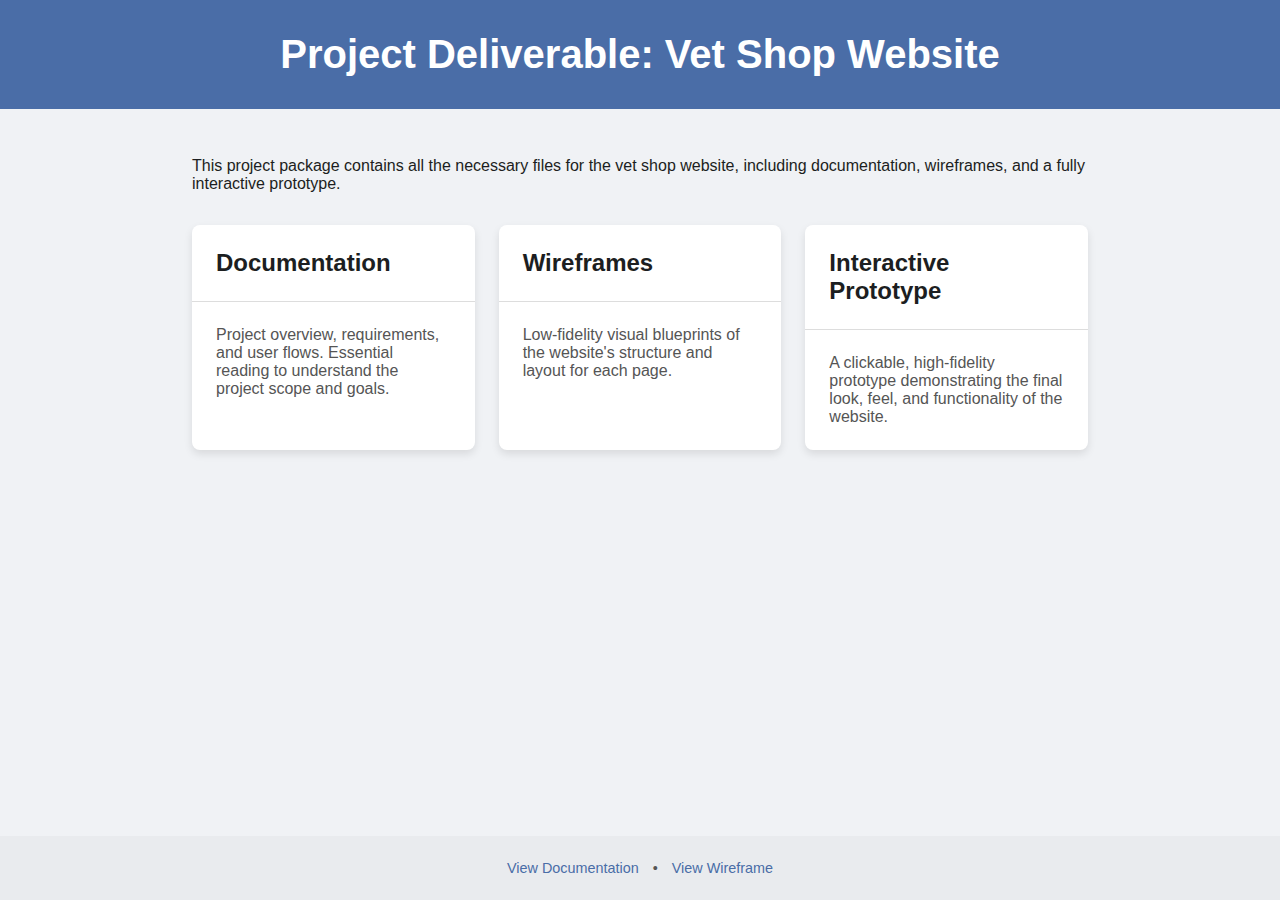
<file: index.html>
<!DOCTYPE html>
<html lang="en">
<head>
    <meta charset="UTF-8">
    <meta name="viewport" content="width=device-width, initial-scale=1.0">
    <title>Project Hub: Vet Shop Website</title>
    <style>
        body { font-family: -apple-system, BlinkMacSystemFont, "Segoe UI", Roboto, Helvetica, Arial, sans-serif; margin: 0; background-color: #f0f2f5; color: #1c1e21; display: flex; flex-direction: column; min-height: 100vh; }
        header { background-color: #4a6da7; color: white; padding: 2rem; text-align: center; }
        h1 { margin: 0; font-size: 2.5rem; }
        main { flex: 1; padding: 2rem; max-width: 960px; margin: 0 auto; width: 100%; box-sizing: border-box; }
        .nav-grid { display: grid; grid-template-columns: repeat(auto-fit, minmax(250px, 1fr)); gap: 1.5rem; margin-top: 2rem; }
        .card { background-color: #fff; border-radius: 8px; box-shadow: 0 4px 8px rgba(0,0,0,0.1); text-decoration: none; color: inherit; transition: transform 0.2s ease, box-shadow 0.2s ease; display: flex; flex-direction: column; overflow: hidden; }
        .card:hover { transform: translateY(-5px); box-shadow: 0 8px 16px rgba(0,0,0,0.15); }
        .card h2 { font-size: 1.5rem; margin: 0; padding: 1.5rem; border-bottom: 1px solid #ddd; }
        .card p { font-size: 1rem; padding: 1.5rem; flex-grow: 1; margin: 0; color: #555; }
        footer { background-color: #e9ebee; text-align: center; padding: 1.5rem; font-size: 0.9rem; color: #555; }
        footer a { color: #4a6da7; text-decoration: none; margin: 0 10px; }
        footer a:hover { text-decoration: underline; }
    </style>
</head>
<body>
    <header>
        <h1>Project Deliverable: Vet Shop Website</h1>
    </header>
    <main>
        <p>This project package contains all the necessary files for the vet shop website, including documentation, wireframes, and a fully interactive prototype.</p>
        <div class="nav-grid">
            <a href="docs/overview.md" class="card">
                <h2>Documentation</h2>
                <p>Project overview, requirements, and user flows. Essential reading to understand the project scope and goals.</p>
            </a>
            <a href="wireframes/index.html" class="card">
                <h2>Wireframes</h2>
                <p>Low-fidelity visual blueprints of the website's structure and layout for each page.</p>
            </a>
            <a href="prototype/index.html" class="card">
                <h2>Interactive Prototype</h2>
                <p>A clickable, high-fidelity prototype demonstrating the final look, feel, and functionality of the website.</p>
            </a>
        </div>
    </main>
    <footer>
        <a href="docs/overview.md">View Documentation</a> &bull;
        <a href="wireframes/index.html">View Wireframe</a>
    </footer>
</body>
</html>
</file>
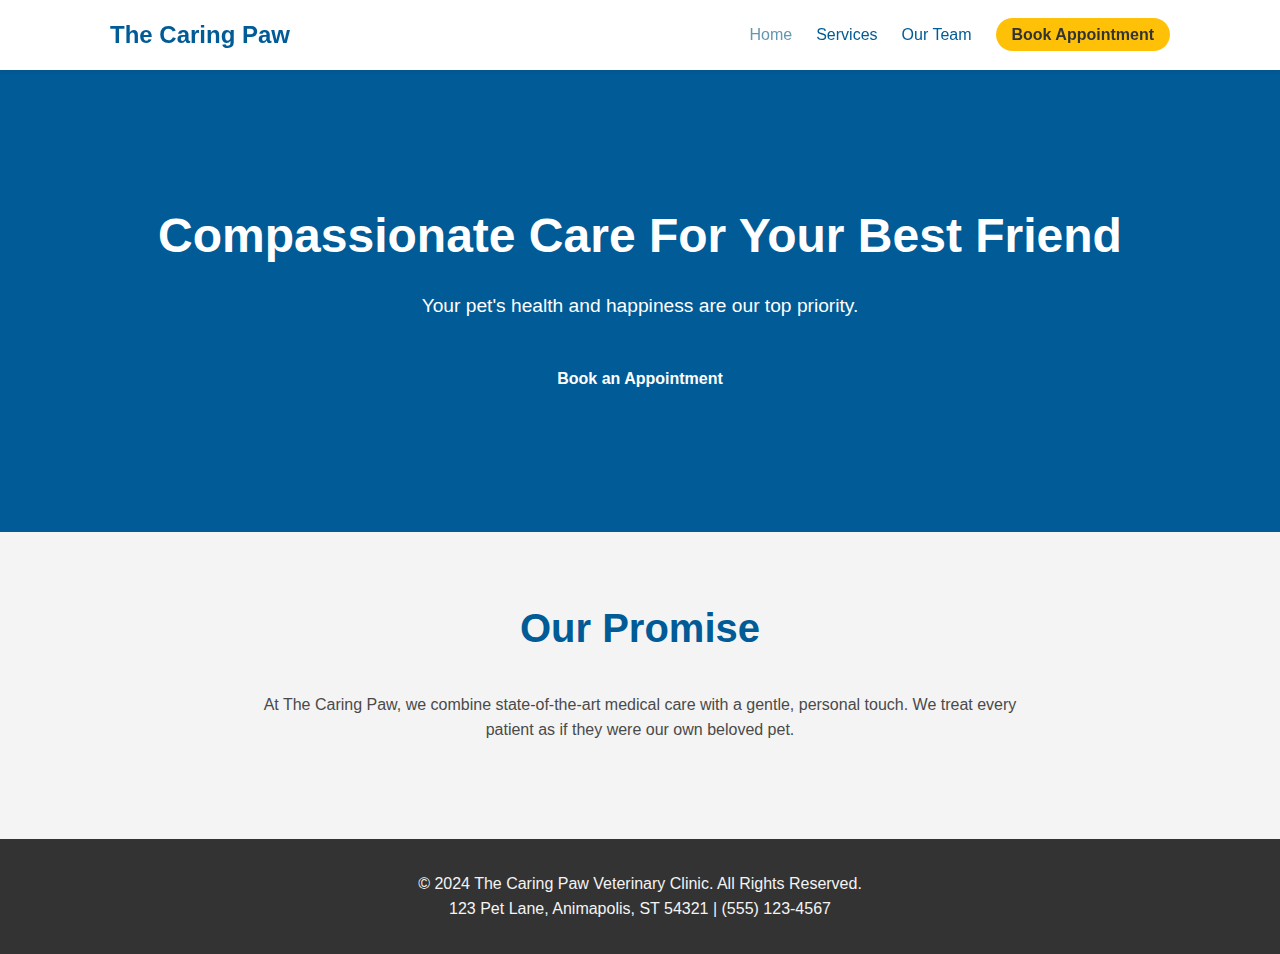
<file: prototype/index.html>
<!DOCTYPE html>
<html lang="en">
<head>
    <meta charset="UTF-8">
    <meta name="viewport" content="width=device-width, initial-scale=1.0">
    <title>The Caring Paw Veterinary Clinic</title>
    <link rel="stylesheet" href="assets/styles.css">
</head>
<body>

    <header class="site-header">
        <div class="container">
            <a href="#home" class="logo">The Caring Paw</a>
            <nav class="main-nav">
                <ul>
                    <li><a href="#home" class="nav-link">Home</a></li>
                    <li><a href="#services" class="nav-link">Services</a></li>
                    <li><a href="#team" class="nav-link">Our Team</a></li>
                    <li><a href="#contact" class="nav-link cta">Book Appointment</a></li>
                </ul>
            </nav>
            <button class="mobile-nav-toggle" aria-label="Toggle navigation">☰</button>
        </div>
    </header>

    <main id="app-root">
        <!-- Content will be dynamically injected here by app.js -->
        <div class="loader"></div>
    </main>

    <footer class="site-footer">
        <div class="container">
            <p>&copy; 2024 The Caring Paw Veterinary Clinic. All Rights Reserved.</p>
            <p>123 Pet Lane, Animapolis, ST 54321 | (555) 123-4567</p>
        </div>
    </footer>

    <script src="assets/app.js" defer></script>
</body>
</html>
</file>
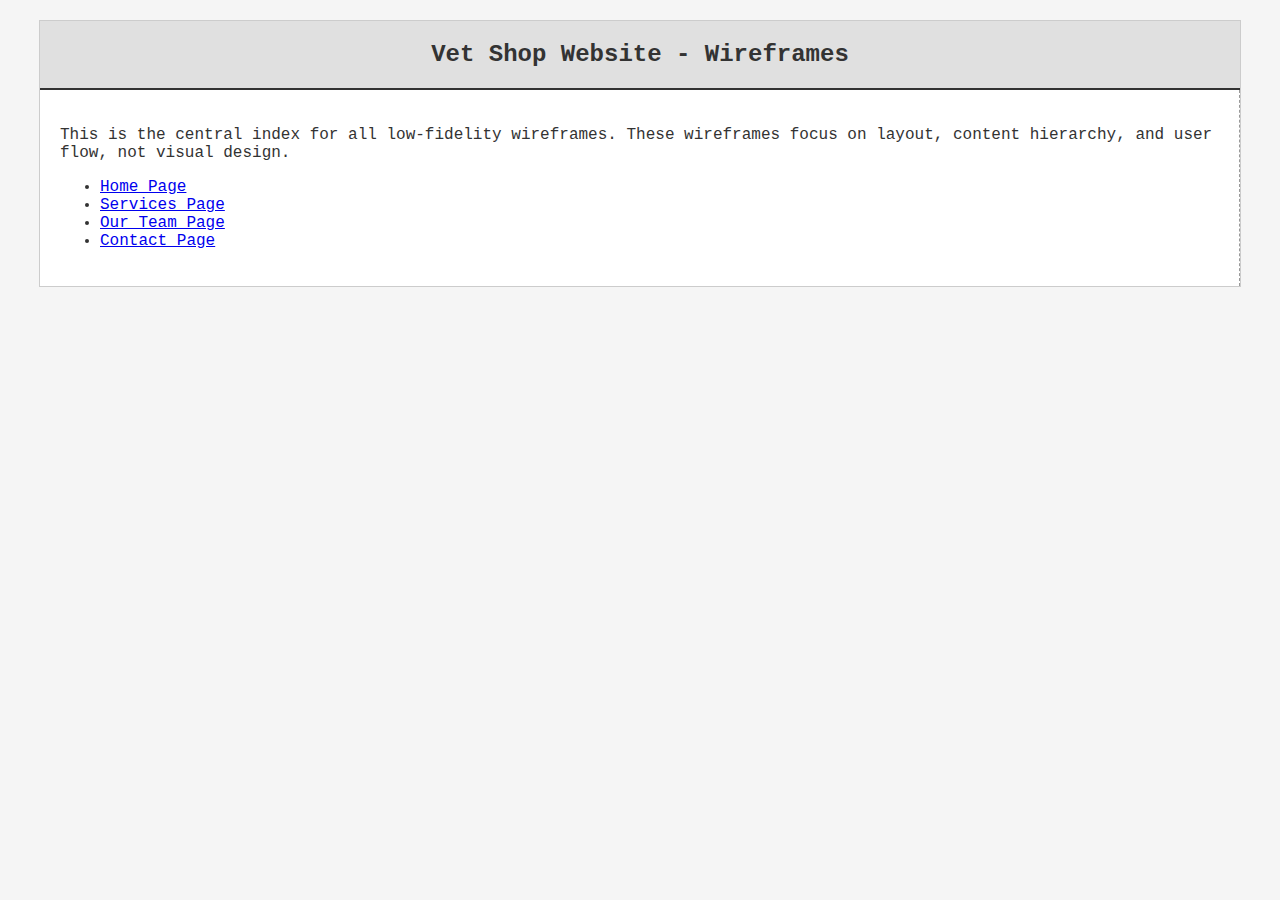
<file: wireframes/index.html>
<!DOCTYPE html>
<html lang="en">
<head>
    <meta charset="UTF-8">
    <meta name="viewport" content="width=device-width, initial-scale=1.0">
    <title>Wireframe Index</title>
    <link rel="stylesheet" href="wireframe-styles.css">
</head>
<body>
    <div class="container">
        <div class="header">
            <h1>Vet Shop Website - Wireframes</h1>
        </div>
        <div class="main-content">
            <p>This is the central index for all low-fidelity wireframes. These wireframes focus on layout, content hierarchy, and user flow, not visual design.</p>
            <ul>
                <li><a href="home.html">Home Page</a></li>
                <li><a href="services.html">Services Page</a></li>
                <li><a href="team.html">Our Team Page</a></li>
                <li><a href="contact.html">Contact Page</a></li>
            </ul>
        </div>
    </div>
</body>
</html>
</file>
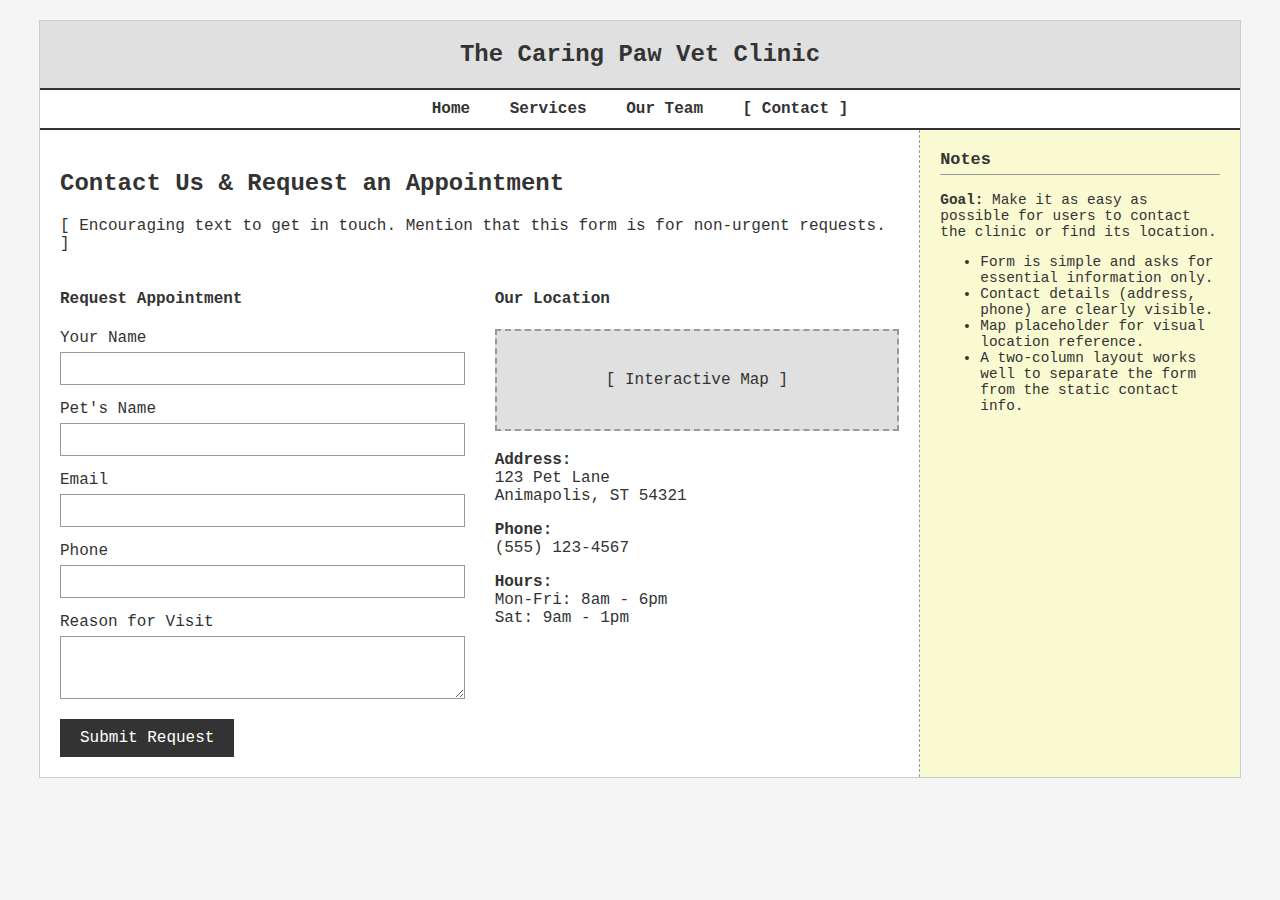
<file: wireframes/contact.html>
<!DOCTYPE html>
<html lang="en">
<head>
    <meta charset="UTF-8">
    <title>Wireframe: Contact</title>
    <link rel="stylesheet" href="wireframe-styles.css">
</head>
<body>
    <div class="container">
        <div class="header"><h1>The Caring Paw Vet Clinic</h1></div>
        <div class="nav">
            <a href="home.html">Home</a>
            <a href="services.html">Services</a>
            <a href="team.html">Our Team</a>
            <a href="contact.html">[ Contact ]</a>
        </div>
        <div class="layout">
            <div class="main-content">
                <h2>Contact Us & Request an Appointment</h2>
                <p>[ Encouraging text to get in touch. Mention that this form is for non-urgent requests. ]</p>
                
                <div style="display:flex; gap: 30px;">
                    <div style="flex:1;">
                        <h4>Request Appointment</h4>
                        <div class="form-group"><label>Your Name</label><input type="text"></div>
                        <div class="form-group"><label>Pet's Name</label><input type="text"></div>
                        <div class="form-group"><label>Email</label><input type="text"></div>
                        <div class="form-group"><label>Phone</label><input type="text"></div>
                        <div class="form-group"><label>Reason for Visit</label><textarea rows="3"></textarea></div>
                        <div class="button">Submit Request</div>
                    </div>
                    <div style="flex:1;">
                        <h4>Our Location</h4>
                        <div class="placeholder">[ Interactive Map ]</div>
                        <p><strong>Address:</strong><br>123 Pet Lane<br>Animapolis, ST 54321</p>
                        <p><strong>Phone:</strong><br>(555) 123-4567</p>
                        <p><strong>Hours:</strong><br>Mon-Fri: 8am - 6pm<br>Sat: 9am - 1pm</p>
                    </div>
                </div>
            </div>
            <aside class="notes">
                <h3>Notes</h3>
                <p><strong>Goal:</strong> Make it as easy as possible for users to contact the clinic or find its location.</p>
                <ul>
                    <li>Form is simple and asks for essential information only.</li>
                    <li>Contact details (address, phone) are clearly visible.</li>
                    <li>Map placeholder for visual location reference.</li>
                    <li>A two-column layout works well to separate the form from the static contact info.</li>
                </ul>
            </aside>
        </div>
    </div>
</body>
</html>
</file>
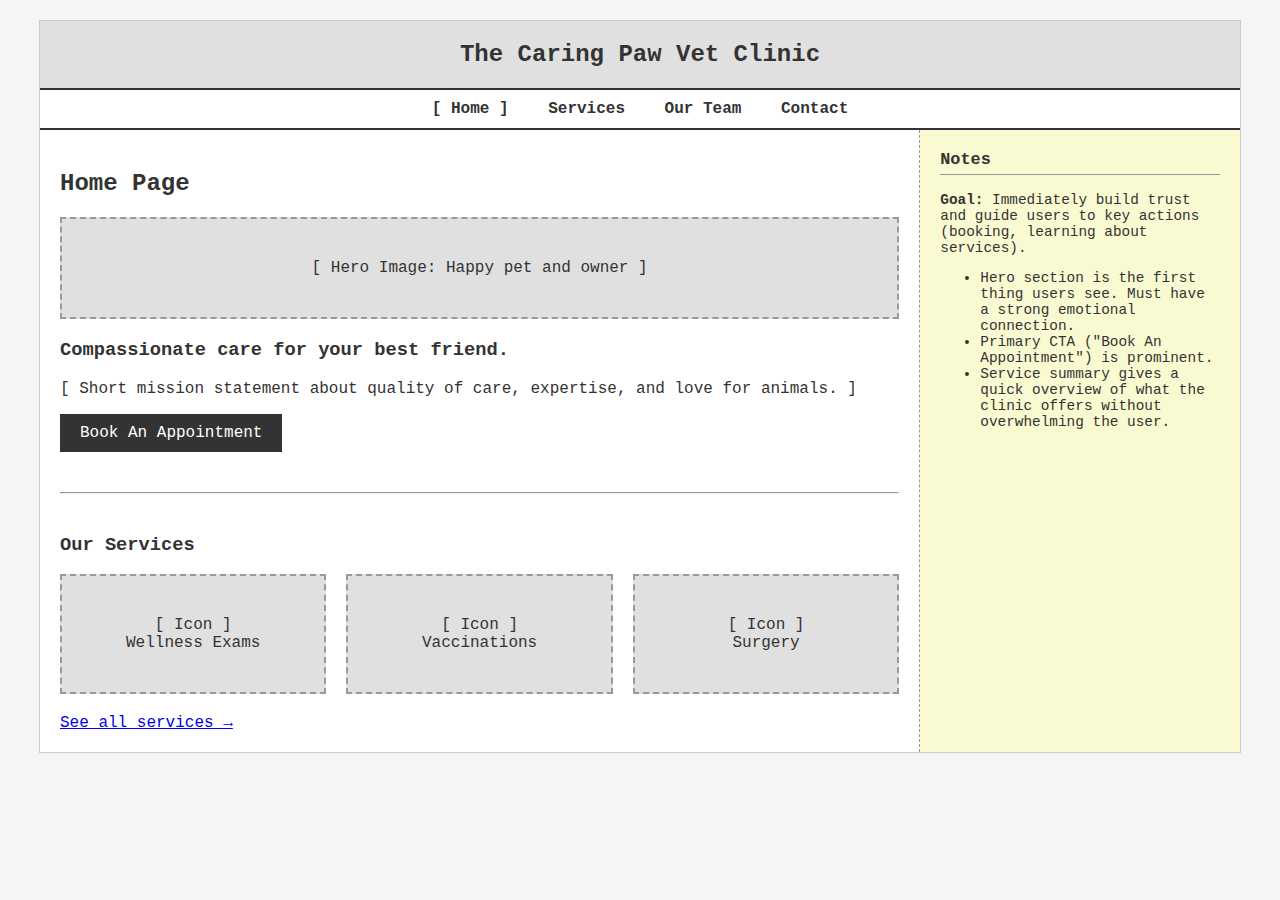
<file: wireframes/home.html>
<!DOCTYPE html>
<html lang="en">
<head>
    <meta charset="UTF-8">
    <title>Wireframe: Home</title>
    <link rel="stylesheet" href="wireframe-styles.css">
</head>
<body>
    <div class="container">
        <div class="header"><h1>The Caring Paw Vet Clinic</h1></div>
        <div class="nav">
            <a href="home.html">[ Home ]</a>
            <a href="services.html">Services</a>
            <a href="team.html">Our Team</a>
            <a href="contact.html">Contact</a>
        </div>
        <div class="layout">
            <div class="main-content">
                <h2>Home Page</h2>
                <div class="placeholder">[ Hero Image: Happy pet and owner ]</div>
                <h3>Compassionate care for your best friend.</h3>
                <p>[ Short mission statement about quality of care, expertise, and love for animals. ]</p>
                <div class="button">Book An Appointment</div>
                
                <hr style="margin: 40px 0;">

                <h3>Our Services</h3>
                <div class="grid-3">
                    <div class="placeholder">[ Icon ]<br>Wellness Exams</div>
                    <div class="placeholder">[ Icon ]<br>Vaccinations</div>
                    <div class="placeholder">[ Icon ]<br>Surgery</div>
                </div>
                <a href="services.html">See all services &rarr;</a>

            </div>
            <aside class="notes">
                <h3>Notes</h3>
                <p><strong>Goal:</strong> Immediately build trust and guide users to key actions (booking, learning about services).</p>
                <ul>
                    <li>Hero section is the first thing users see. Must have a strong emotional connection.</li>
                    <li>Primary CTA ("Book An Appointment") is prominent.</li>
                    <li>Service summary gives a quick overview of what the clinic offers without overwhelming the user.</li>
                </ul>
            </aside>
        </div>
    </div>
</body>
</html>
</file>
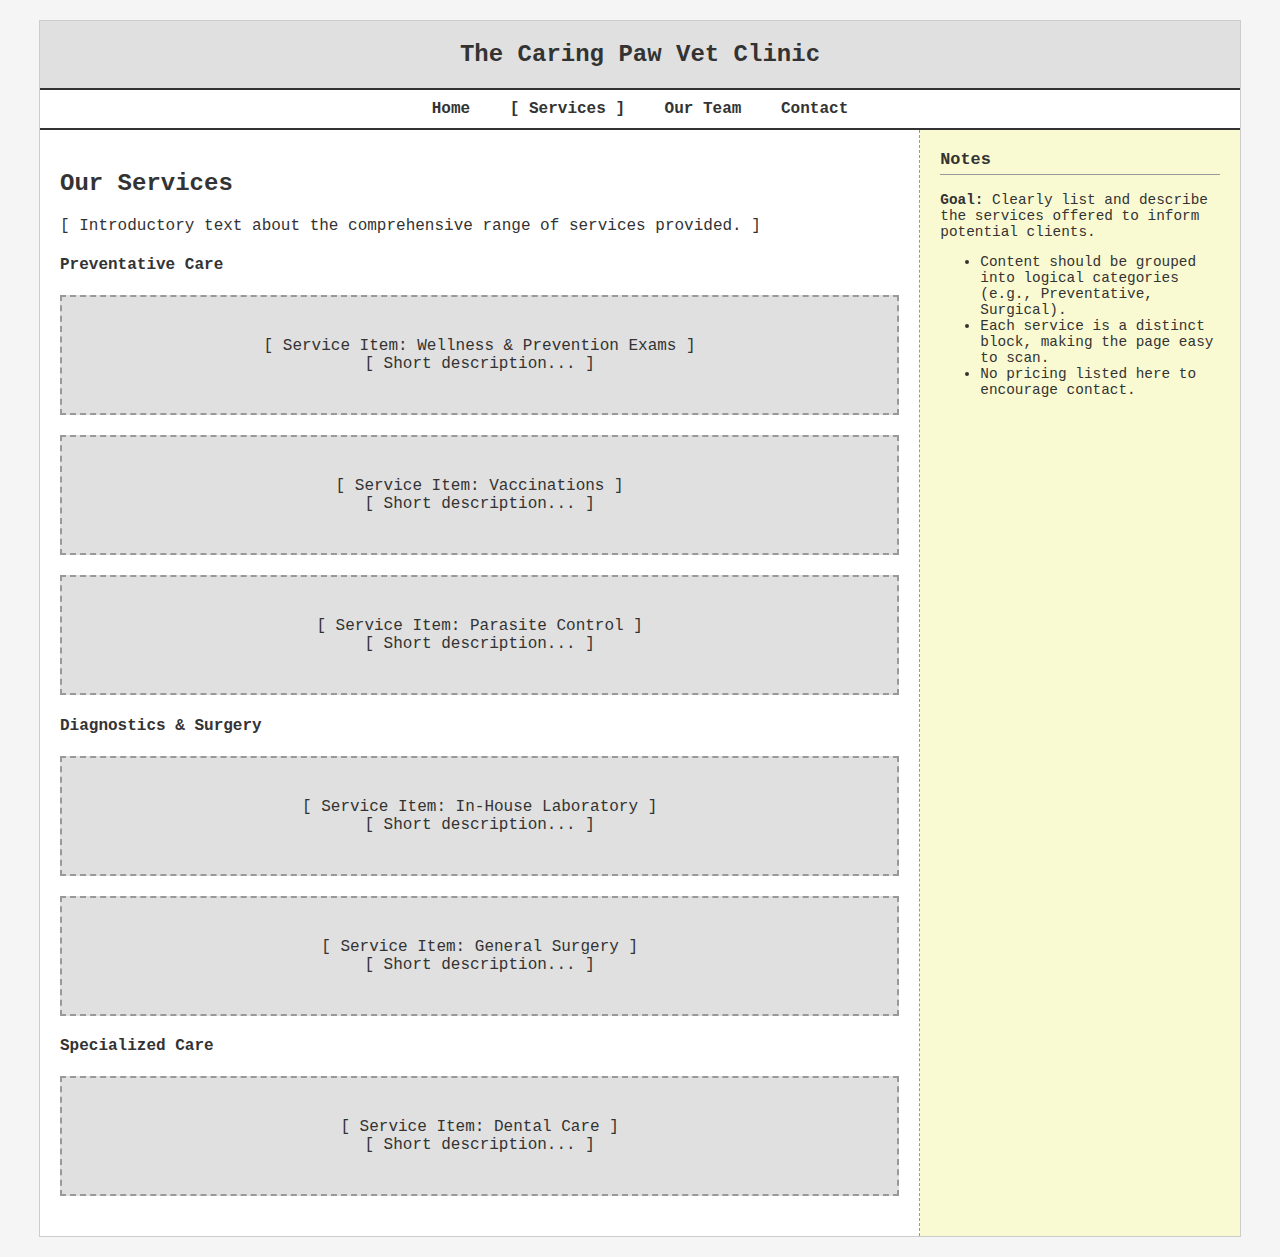
<file: wireframes/services.html>
<!DOCTYPE html>
<html lang="en">
<head>
    <meta charset="UTF-8">
    <title>Wireframe: Services</title>
    <link rel="stylesheet" href="wireframe-styles.css">
</head>
<body>
    <div class="container">
        <div class="header"><h1>The Caring Paw Vet Clinic</h1></div>
        <div class="nav">
            <a href="home.html">Home</a>
            <a href="services.html">[ Services ]</a>
            <a href="team.html">Our Team</a>
            <a href="contact.html">Contact</a>
        </div>
        <div class="layout">
            <div class="main-content">
                <h2>Our Services</h2>
                <p>[ Introductory text about the comprehensive range of services provided. ]</p>

                <h4>Preventative Care</h4>
                <div class="placeholder">[ Service Item: Wellness & Prevention Exams ]<br>[ Short description... ]</div>
                <div class="placeholder">[ Service Item: Vaccinations ]<br>[ Short description... ]</div>
                <div class="placeholder">[ Service Item: Parasite Control ]<br>[ Short description... ]</div>

                <h4>Diagnostics & Surgery</h4>
                <div class="placeholder">[ Service Item: In-House Laboratory ]<br>[ Short description... ]</div>
                <div class="placeholder">[ Service Item: General Surgery ]<br>[ Short description... ]</div>

                <h4>Specialized Care</h4>
                <div class="placeholder">[ Service Item: Dental Care ]<br>[ Short description... ]</div>
            </div>
            <aside class="notes">
                <h3>Notes</h3>
                <p><strong>Goal:</strong> Clearly list and describe the services offered to inform potential clients.</p>
                <ul>
                    <li>Content should be grouped into logical categories (e.g., Preventative, Surgical).</li>
                    <li>Each service is a distinct block, making the page easy to scan.</li>
                    <li>No pricing listed here to encourage contact.</li>
                </ul>
            </aside>
        </div>
    </div>
</body>
</html>
</file>
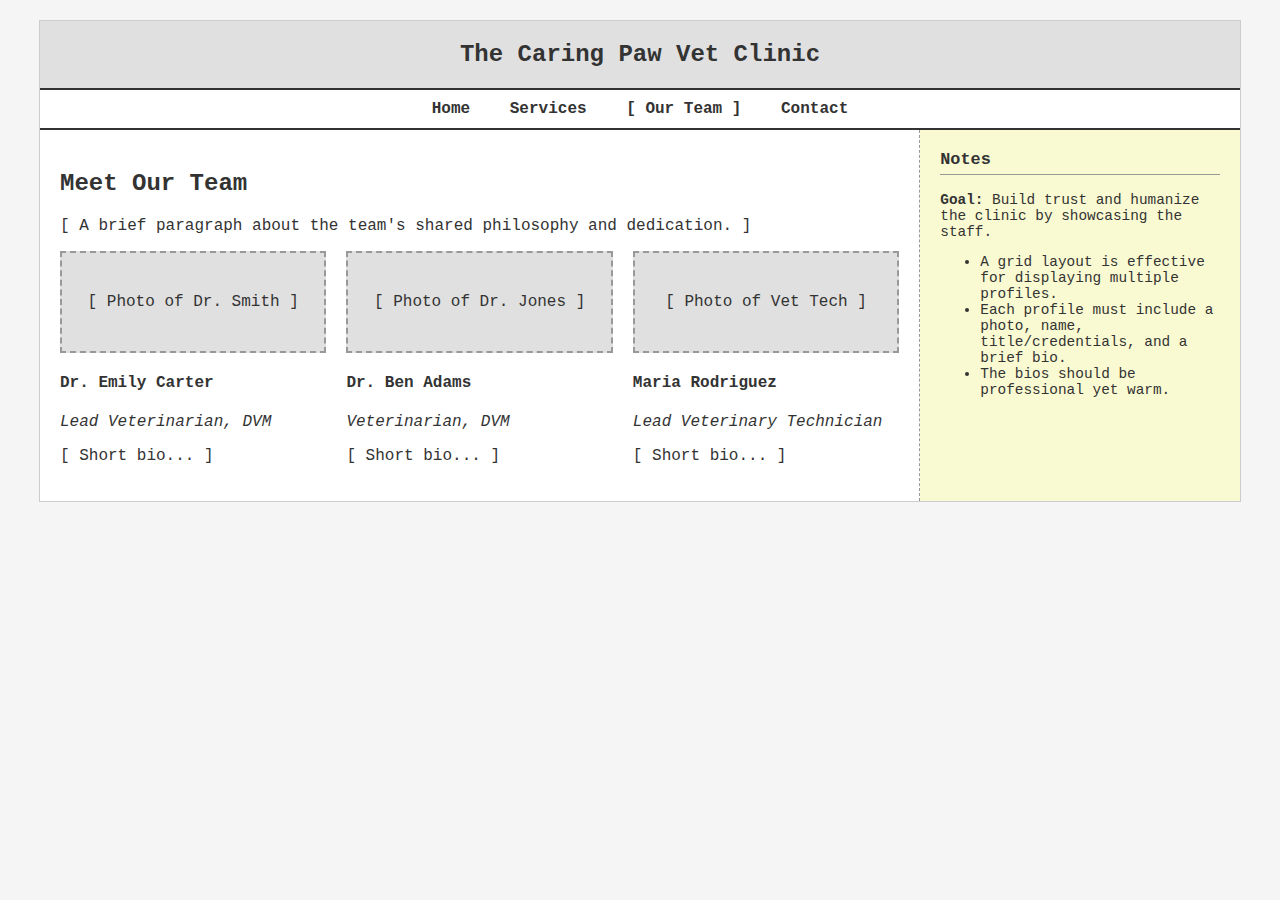
<file: wireframes/team.html>
<!DOCTYPE html>
<html lang="en">
<head>
    <meta charset="UTF-8">
    <title>Wireframe: Our Team</title>
    <link rel="stylesheet" href="wireframe-styles.css">
</head>
<body>
    <div class="container">
        <div class="header"><h1>The Caring Paw Vet Clinic</h1></div>
        <div class="nav">
            <a href="home.html">Home</a>
            <a href="services.html">Services</a>
            <a href="team.html">[ Our Team ]</a>
            <a href="contact.html">Contact</a>
        </div>
        <div class="layout">
            <div class="main-content">
                <h2>Meet Our Team</h2>
                <p>[ A brief paragraph about the team's shared philosophy and dedication. ]</p>

                <div class="grid-3">
                    <div>
                        <div class="placeholder">[ Photo of Dr. Smith ]</div>
                        <h4>Dr. Emily Carter</h4>
                        <p><i>Lead Veterinarian, DVM</i></p>
                        <p>[ Short bio... ]</p>
                    </div>
                    <div>
                        <div class="placeholder">[ Photo of Dr. Jones ]</div>
                        <h4>Dr. Ben Adams</h4>
                        <p><i>Veterinarian, DVM</i></p>
                        <p>[ Short bio... ]</p>
                    </div>
                     <div>
                        <div class="placeholder">[ Photo of Vet Tech ]</div>
                        <h4>Maria Rodriguez</h4>
                        <p><i>Lead Veterinary Technician</i></p>
                        <p>[ Short bio... ]</p>
                    </div>
                </div>

            </div>
            <aside class="notes">
                <h3>Notes</h3>
                <p><strong>Goal:</strong> Build trust and humanize the clinic by showcasing the staff.</p>
                <ul>
                    <li>A grid layout is effective for displaying multiple profiles.</li>
                    <li>Each profile must include a photo, name, title/credentials, and a brief bio.</li>
                    <li>The bios should be professional yet warm.</li>
                </ul>
            </aside>
        </div>
    </div>
</body>
</html>
</file>
<file: prototype/assets/styles.css>
:root {
    --primary-color: #005b96;
    --secondary-color: #6497b1;
    --accent-color: #ffc107;
    --light-gray: #f4f4f4;
    --dark-gray: #333333;
    --text-color: #4a4a4a;
    --border-radius: 8px;
}

* {
    box-sizing: border-box;
    margin: 0;
    padding: 0;
}

body {
    font-family: -apple-system, BlinkMacSystemFont, "Segoe UI", Roboto, Helvetica, Arial, sans-serif;
    line-height: 1.6;
    color: var(--text-color);
    background-color: #fff;
    display: flex;
    flex-direction: column;
    min-height: 100vh;
}

#app-root { flex: 1; }

.container {
    max-width: 1100px;
    margin: 0 auto;
    padding: 0 20px;
    width: 100%;
}

/* --- Header & Navigation --- */
.site-header {
    background: #fff;
    box-shadow: 0 2px 4px rgba(0,0,0,0.05);
    padding: 1rem 0;
    position: sticky;
    top: 0;
    z-index: 100;
}

.site-header .container {
    display: flex;
    justify-content: space-between;
    align-items: center;
}

.logo {
    font-size: 1.5rem;
    font-weight: bold;
    color: var(--primary-color);
    text-decoration: none;
}

.main-nav ul {
    list-style: none;
    display: flex;
    gap: 1.5rem;
}

.main-nav a {
    text-decoration: none;
    color: var(--primary-color);
    font-weight: 500;
    transition: color 0.2s;
}

.main-nav a:hover, .main-nav a.active {
    color: var(--secondary-color);
}

.nav-link.cta {
    background-color: var(--accent-color);
    color: var(--dark-gray);
    padding: 0.5rem 1rem;
    border-radius: 50px;
    font-weight: bold;
}
.nav-link.cta:hover {
    background-color: #ffb300;
    color: var(--dark-gray);
}

.mobile-nav-toggle { display: none; }

/* --- General & Utility --- */
.page-section { padding: 4rem 0; }
.page-section:nth-child(even) { background-color: var(--light-gray); }

h2.section-title { text-align: center; font-size: 2.5rem; color: var(--primary-color); margin-bottom: 2rem; }

.btn {
    display: inline-block;
    background: var(--primary-color);
    color: #fff;
    padding: 12px 25px;
    border: none;
    border-radius: 50px;
    text-decoration: none;
    font-size: 1rem;
    font-weight: bold;
    cursor: pointer;
    transition: background-color 0.3s;
}

.btn:hover { background-color: #004a7c; }

.loader {
    border: 8px solid var(--light-gray);
    border-top: 8px solid var(--primary-color);
    border-radius: 50%;
    width: 60px;
    height: 60px;
    animation: spin 1s linear infinite;
    margin: 4rem auto;
}

@keyframes spin { 0% { transform: rotate(0deg); } 100% { transform: rotate(360deg); } }

/* --- Page Specific --- */
.hero {
    background: var(--primary-color) url('https://i.imgur.com/kS5A55z.jpeg') no-repeat center center/cover;
    color: #fff;
    text-align: center;
    padding: 6rem 0;
}
.hero-content { background-color: rgba(0, 91, 150, 0.7); padding: 2rem; border-radius: var(--border-radius); display: inline-block; }
.hero h1 { font-size: 3rem; margin-bottom: 1rem; }
.hero p { font-size: 1.2rem; margin-bottom: 2rem; }

.card-grid {
    display: grid;
    grid-template-columns: repeat(auto-fit, minmax(300px, 1fr));
    gap: 2rem;
}

.card {
    background: #fff;
    border-radius: var(--border-radius);
    box-shadow: 0 4px 12px rgba(0,0,0,0.1);
    overflow: hidden;
    text-align: center;
    padding: 2rem;
    transition: transform 0.2s;
}
.card:hover { transform: translateY(-5px); }
.card h3 { color: var(--primary-color); margin-bottom: 1rem; }

.team-card img { width: 150px; height: 150px; border-radius: 50%; object-fit: cover; margin-bottom: 1rem; border: 4px solid var(--secondary-color); }
.team-card .title { font-style: italic; color: #777; margin-bottom: 1rem; display: block; }

.contact-layout { display: flex; gap: 3rem; flex-wrap: wrap; }
.contact-form, .contact-info { flex: 1; min-width: 300px; }
.form-group { margin-bottom: 1.5rem; }
.form-group label { display: block; margin-bottom: 0.5rem; font-weight: bold; }
.form-group input, .form-group textarea {
    width: 100%;
    padding: 0.8rem;
    border: 1px solid #ccc;
    border-radius: 5px;
    font-size: 1rem;
}
.form-group textarea { resize: vertical; }

#form-confirmation { background: #d4edda; color: #155724; border: 1px solid #c3e6cb; padding: 1rem; border-radius: 5px; margin-top: 1rem; display: none; }

/* --- Footer --- */
.site-footer {
    background: var(--dark-gray);
    color: #f4f4f4;
    text-align: center;
    padding: 2rem 0;
}

/* --- Responsive --- */
@media (max-width: 768px) {
    .main-nav { display: none; position: absolute; top: 100%; left: 0; background: white; width: 100%; box-shadow: 0 2px 4px rgba(0,0,0,0.05); }
    .main-nav.active { display: block; }
    .main-nav ul { flex-direction: column; padding: 1rem; gap: 0; }
    .main-nav li { width: 100%; }
    .main-nav a { display: block; padding: 1rem; text-align: center; }
    .mobile-nav-toggle { display: block; background: none; border: none; font-size: 2rem; color: var(--primary-color); cursor: pointer; }
    .hero h1 { font-size: 2.5rem; }
}
</file>
<file: wireframes/wireframe-styles.css>
body { font-family: 'Courier New', Courier, monospace; color: #333; background-color: #f5f5f5; margin: 0; padding: 20px; }
.container { max-width: 1200px; margin: auto; background-color: #fff; border: 1px solid #ccc; }
.header, .footer { padding: 20px; border-bottom: 2px solid #333; text-align: center; background-color: #e0e0e0; }
.header h1 { margin: 0; font-size: 1.5em; }
.nav { text-align: center; padding: 10px 0; border-bottom: 2px solid #333;}
.nav a { margin: 0 15px; text-decoration: none; color: #333; font-weight: bold;}
.layout { display: flex; }
.main-content { flex: 3; padding: 20px; border-right: 1px dashed #999; }
.notes { flex: 1; padding: 20px; background-color: #fafad2; font-size: 0.9em; }
.notes h3 { margin-top: 0; border-bottom: 1px solid #999; padding-bottom: 5px; }
.placeholder { border: 2px dashed #999; background-color: #e0e0e0; text-align: center; padding: 40px 20px; margin-bottom: 20px; }
.grid-3 { display: grid; grid-template-columns: 1fr 1fr 1fr; gap: 20px; }
.form-group { margin-bottom: 15px; }
.form-group label { display: block; margin-bottom: 5px; }
.form-group input, .form-group textarea { width: 100%; padding: 8px; border: 1px solid #999; box-sizing: border-box; }
.button { background-color: #333; color: #fff; padding: 10px 20px; text-align: center; text-decoration: none; display: inline-block; border: none; }
</file>
